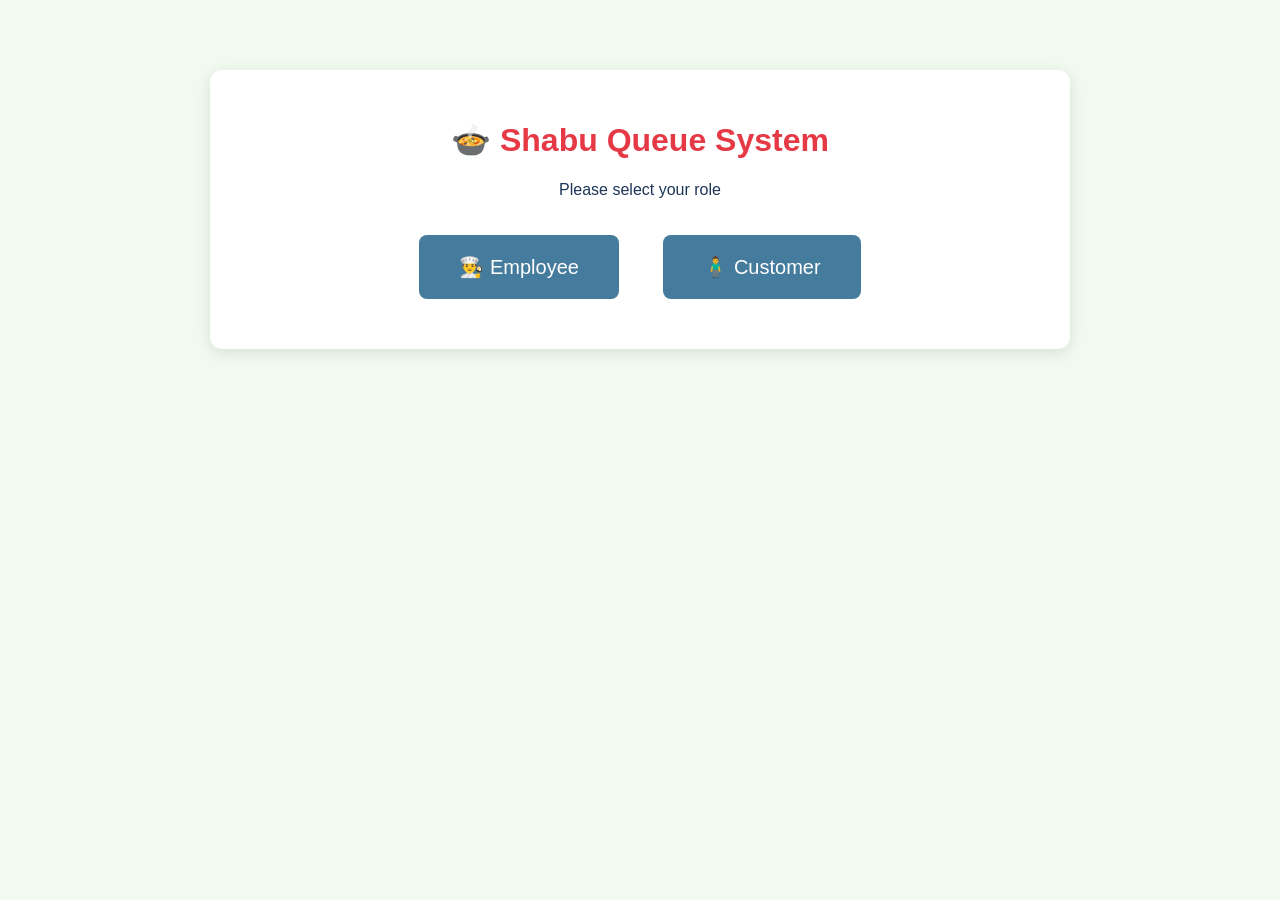
<file: index.html>
<!DOCTYPE html>
<html lang="en">
<head>
    <meta charset="UTF-8">
    <title>Shabu System - Home</title>
    <link rel="stylesheet" href="style.css">
</head>
<body>
    <div class="container" style="text-align: center; margin-top: 50px;">
        <h1>🍲 Shabu Queue System</h1>
        <p>Please select your role</p>
        <a href="employee.html"><button style="font-size: 20px; padding: 20px 40px; margin: 20px;">👨‍🍳 Employee</button></a>
        <a href="customer.html"><button style="font-size: 20px; padding: 20px 40px; margin: 20px;">🧍‍♂️ Customer</button></a>
    </div>
</body>
</html>
</file>
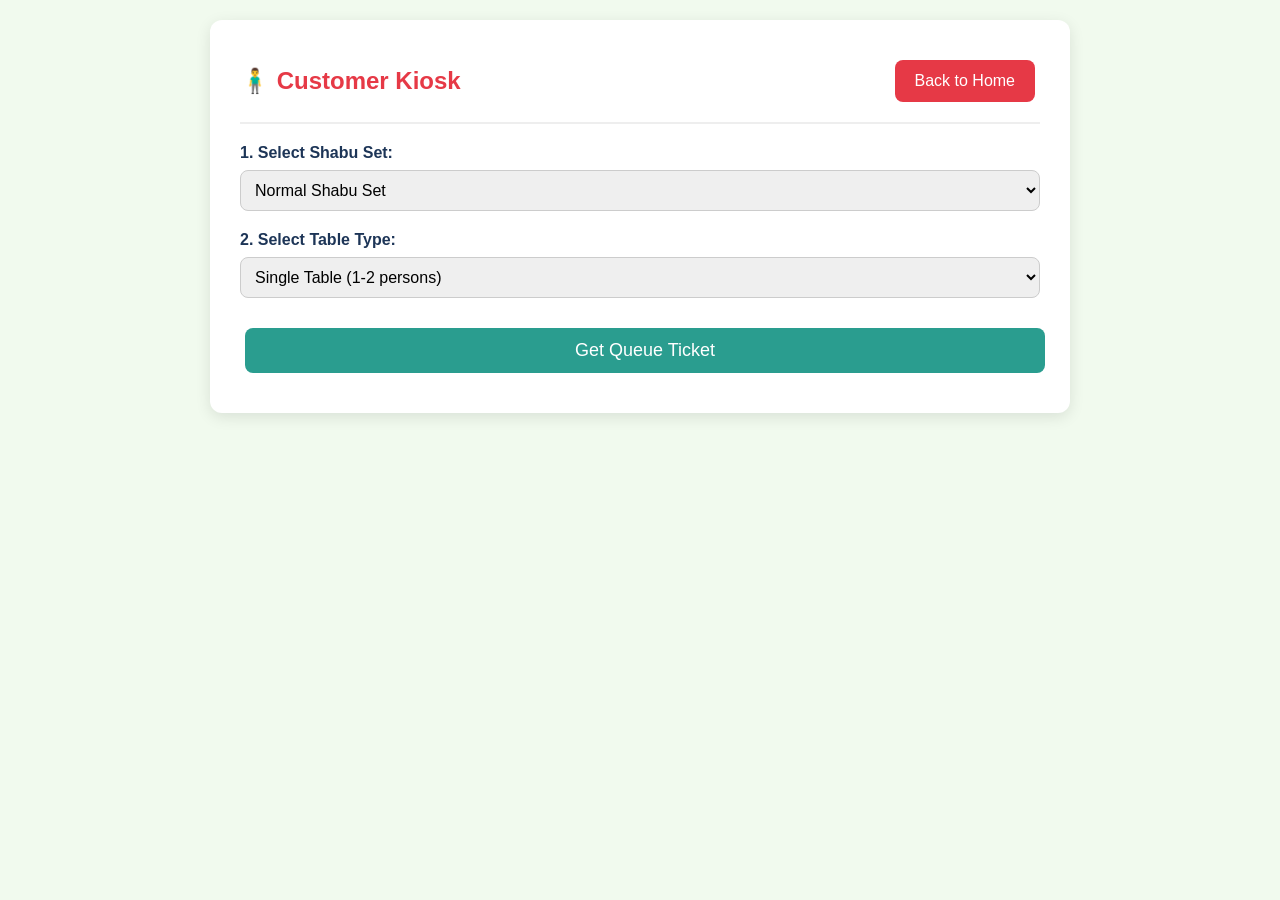
<file: customer.html>
<!DOCTYPE html>
<html lang="en">
<head>
    <meta charset="UTF-8">
    <title>Customer Kiosk</title>
    <link rel="stylesheet" href="style.css">
</head>
<body>
    <div class="container">
        <div class="nav-bar">
            <h2>🧍‍♂️ Customer Kiosk</h2>
            <a href="index.html"><button class="danger">Back to Home</button></a>
        </div>
        
        <div class="form-group">
            <label>1. Select Shabu Set:</label>
            <select id="shabu-set">
                <option value="Normal">Normal Shabu Set</option>
                <option value="Premium">Premium Shabu Set</option>
                <option value="Seafood">Seafood Shabu Set</option>
            </select>
        </div>
        <div class="form-group">
            <label>2. Select Table Type:</label>
            <select id="table-type">
                <option value="Single">Single Table (1-2 persons)</option>
                <option value="Family">Family Table (3-6 persons)</option>
            </select>
        </div>
        
        <button class="success" style="width: 100%; font-size: 18px;" onclick="getQueue()">Get Queue Ticket</button>

        <div id="ticket-result" class="hidden" style="background: var(--secondary-color); border: 2px dashed var(--primary-color); padding: 20px; text-align: center; border-radius: 8px; margin-top: 20px;">
            <h3 style="margin: 0; color: var(--primary-color);">Your Queue Number</h3>
            <h1 id="ticket-number" style="font-size: 48px; margin: 10px 0;">-</h1>
            <p id="ticket-info" style="margin: 0;"></p>
        </div>
    </div>
    
    <script src="app.js"></script>
</body>
</html>
</file>
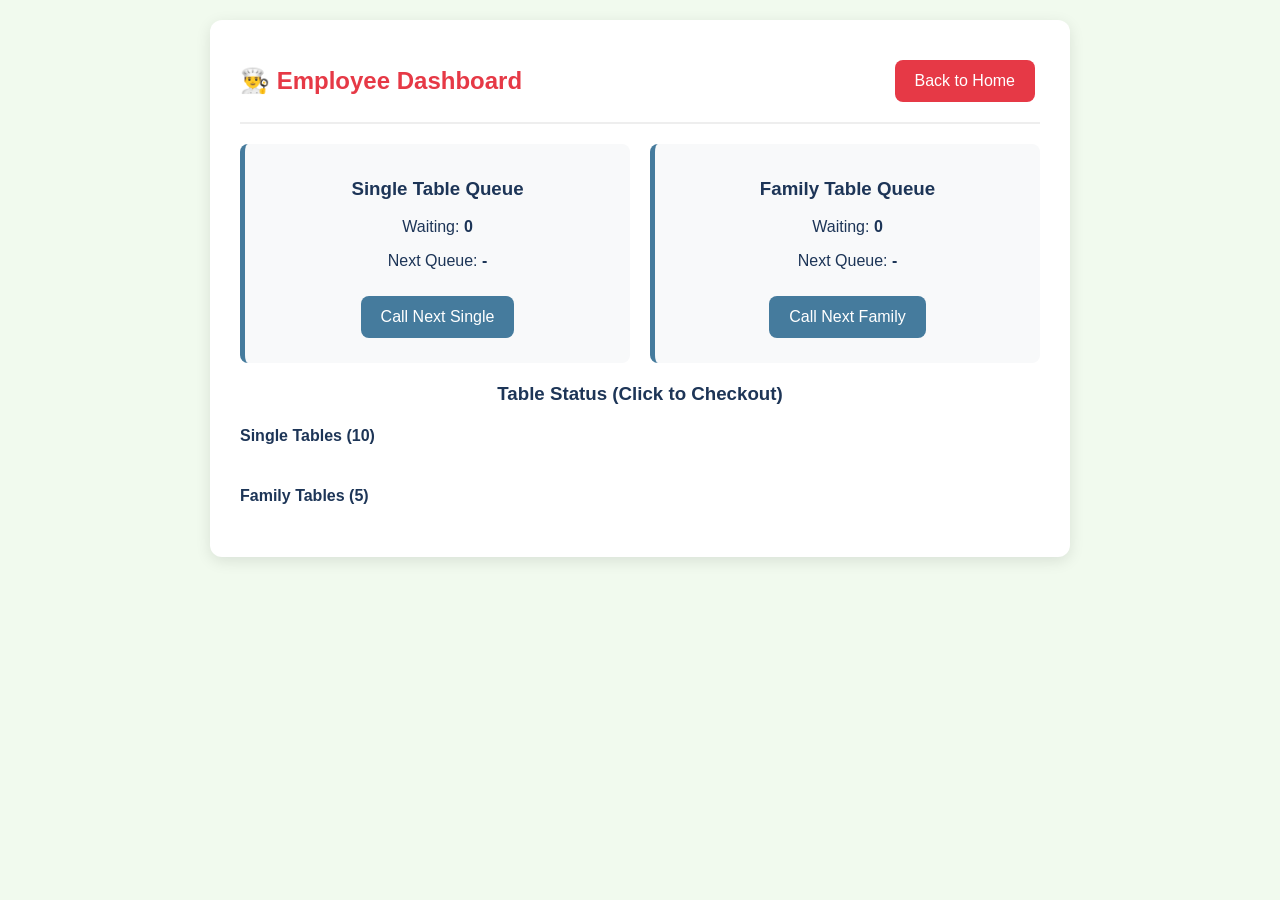
<file: employee.html>
<!DOCTYPE html>
<html lang="en">
<head>
    <meta charset="UTF-8">
    <title>Employee Dashboard</title>
    <link rel="stylesheet" href="style.css">
</head>
<body>
    <div class="container">
        <div class="nav-bar">
            <h2>👨‍🍳 Employee Dashboard</h2>
            <a href="index.html"><button class="danger">Back to Home</button></a>
        </div>

        <div class="dashboard-grid">
            <div class="card">
                <h3>Single Table Queue</h3>
                <p>Waiting: <b id="wait-single">0</b></p>
                <p>Next Queue: <b id="next-single">-</b></p>
                <button onclick="callQueue('Single')">Call Next Single</button>
            </div>
            <div class="card">
                <h3>Family Table Queue</h3>
                <p>Waiting: <b id="wait-family">0</b></p>
                <p>Next Queue: <b id="next-family">-</b></p>
                <button onclick="callQueue('Family')">Call Next Family</button>
            </div>
        </div>

        <h3>Table Status (Click to Checkout)</h3>
        
        <h4>Single Tables (10)</h4>
        <div id="single-tables-container" class="tables-container"></div>
        
        <h4>Family Tables (5)</h4>
        <div id="family-tables-container" class="tables-container"></div>
    </div>

    <script src="app.js"></script>
</body>
</html>
</file>
<file: style.css>
:root {
    --primary-color: #e63946;
    --secondary-color: #f1faee;
    --accent-color: #457b9d;
    --text-color: #1d3557;
    --success-color: #2a9d8f;
    --table-empty: #e9ecef;
    --table-occupied: #ffb703;
}

body {
    font-family: 'Segoe UI', Tahoma, Geneva, Verdana, sans-serif;
    background-color: var(--secondary-color);
    color: var(--text-color);
    margin: 0;
    padding: 20px;
    display: flex;
    justify-content: center;
}

.container {
    width: 100%;
    max-width: 800px;
    background: white;
    padding: 30px;
    border-radius: 12px;
    box-shadow: 0 4px 15px rgba(0,0,0,0.1);
}

h1, h2, h3, p { text-align: center; color: var(--text-color); }
h1, h2 { color: var(--primary-color); }
.hidden { display: none !important; }

/* Buttons */
button {
    background-color: var(--accent-color);
    color: white; border: none; padding: 12px 20px; margin: 10px 5px;
    border-radius: 8px; cursor: pointer; font-size: 16px; transition: 0.3s;
}
button:hover { background-color: #1d3557; }
button.danger { background-color: var(--primary-color); }
button.danger:hover { background-color: #c1121f; }
button.success { background-color: var(--success-color); }

/* Forms & Layouts */
.form-group { margin-bottom: 20px; }
label { display: block; font-weight: bold; margin-bottom: 8px; }
select { width: 100%; padding: 10px; border-radius: 8px; border: 1px solid #ccc; font-size: 16px; }

.dashboard-grid { display: grid; grid-template-columns: 1fr 1fr; gap: 20px; margin-bottom: 20px; }
.card { background: #f8f9fa; padding: 15px; border-radius: 8px; border-left: 5px solid var(--accent-color); text-align: center;}

.tables-container { display: flex; flex-wrap: wrap; gap: 10px; margin-top: 10px; justify-content: center; }
.table-box {
    width: 60px; height: 60px; display: flex; align-items: center; justify-content: center;
    border-radius: 8px; font-weight: bold; font-size: 14px; background-color: var(--table-empty);
    border: 1px solid #ccc; cursor: pointer; flex-direction: column;
}
.table-box.occupied { background-color: var(--table-occupied); color: #fff; border-color: #e85d04; }
.table-box span { font-size: 10px; font-weight: normal; }
.nav-bar { display: flex; justify-content: space-between; align-items: center; margin-bottom: 20px; border-bottom: 2px solid #eee; padding-bottom: 10px;}
.nav-bar h2 { margin: 0; }
</file>
